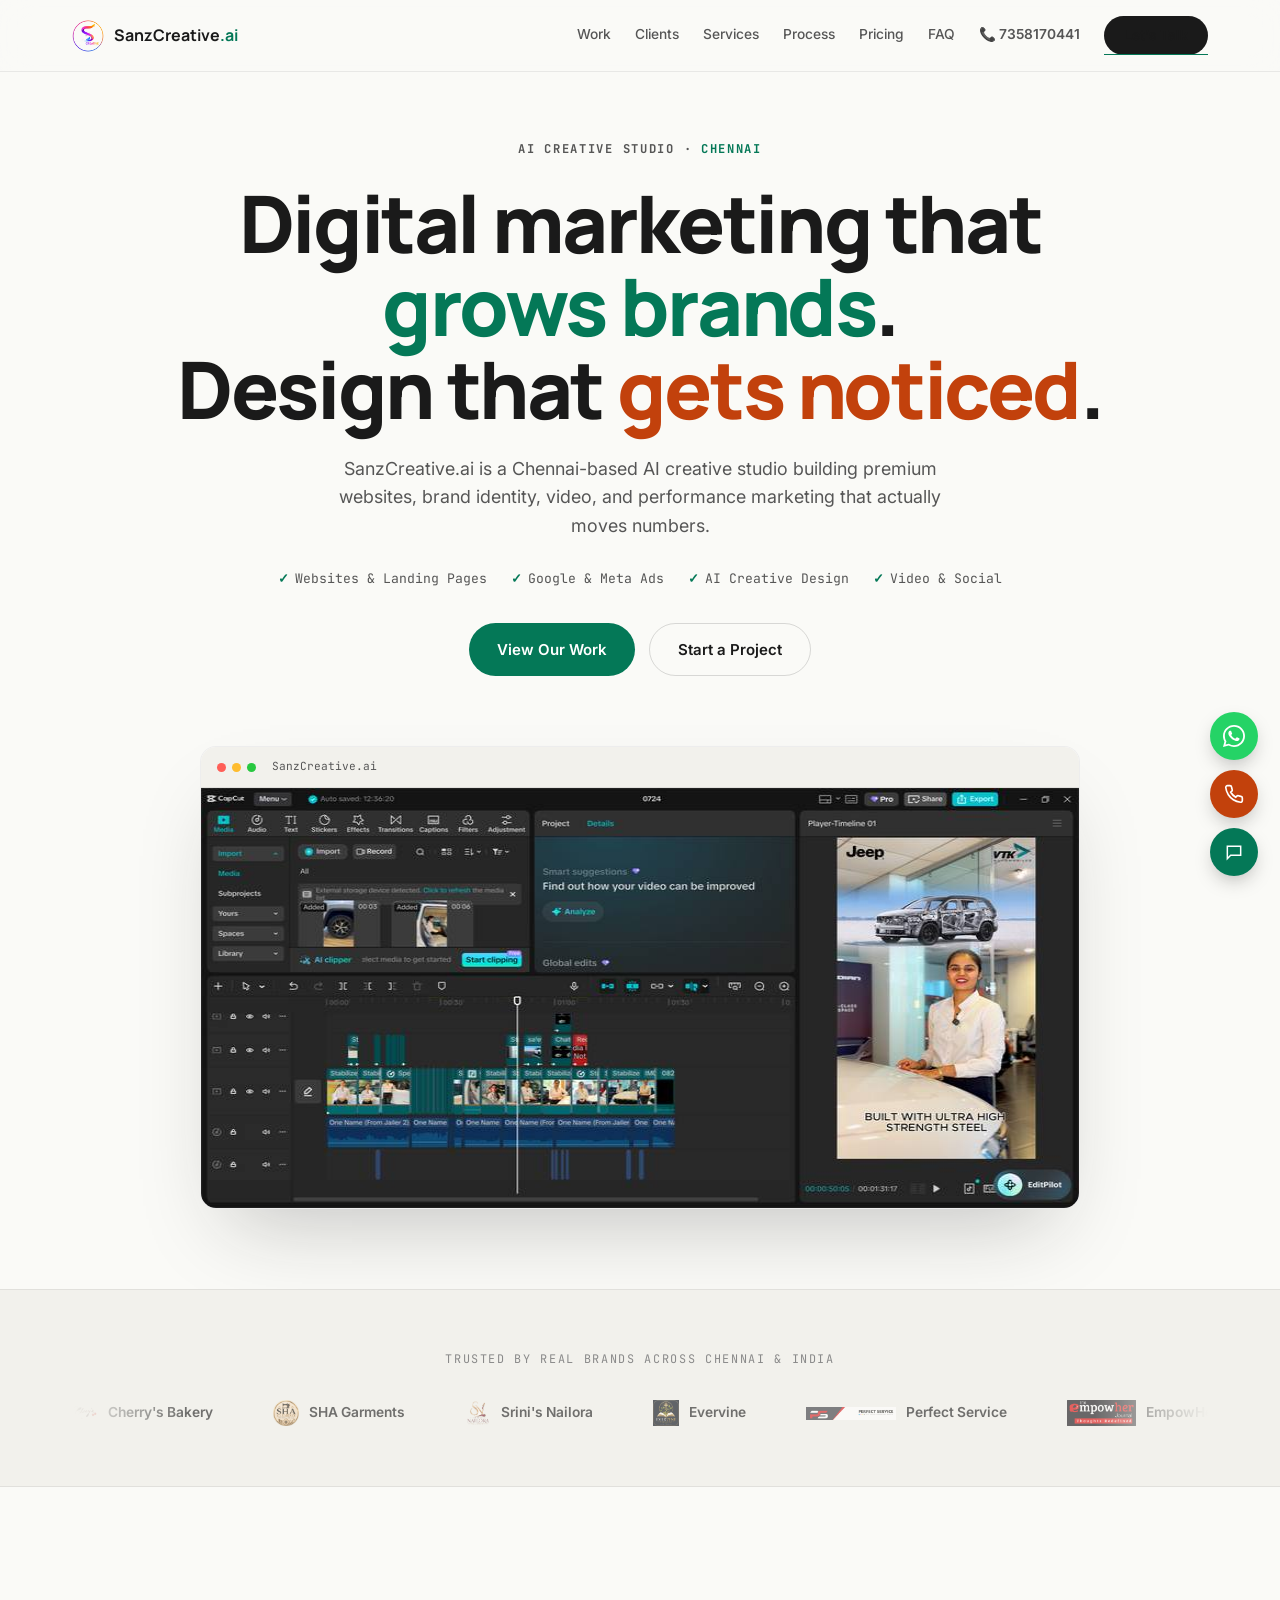
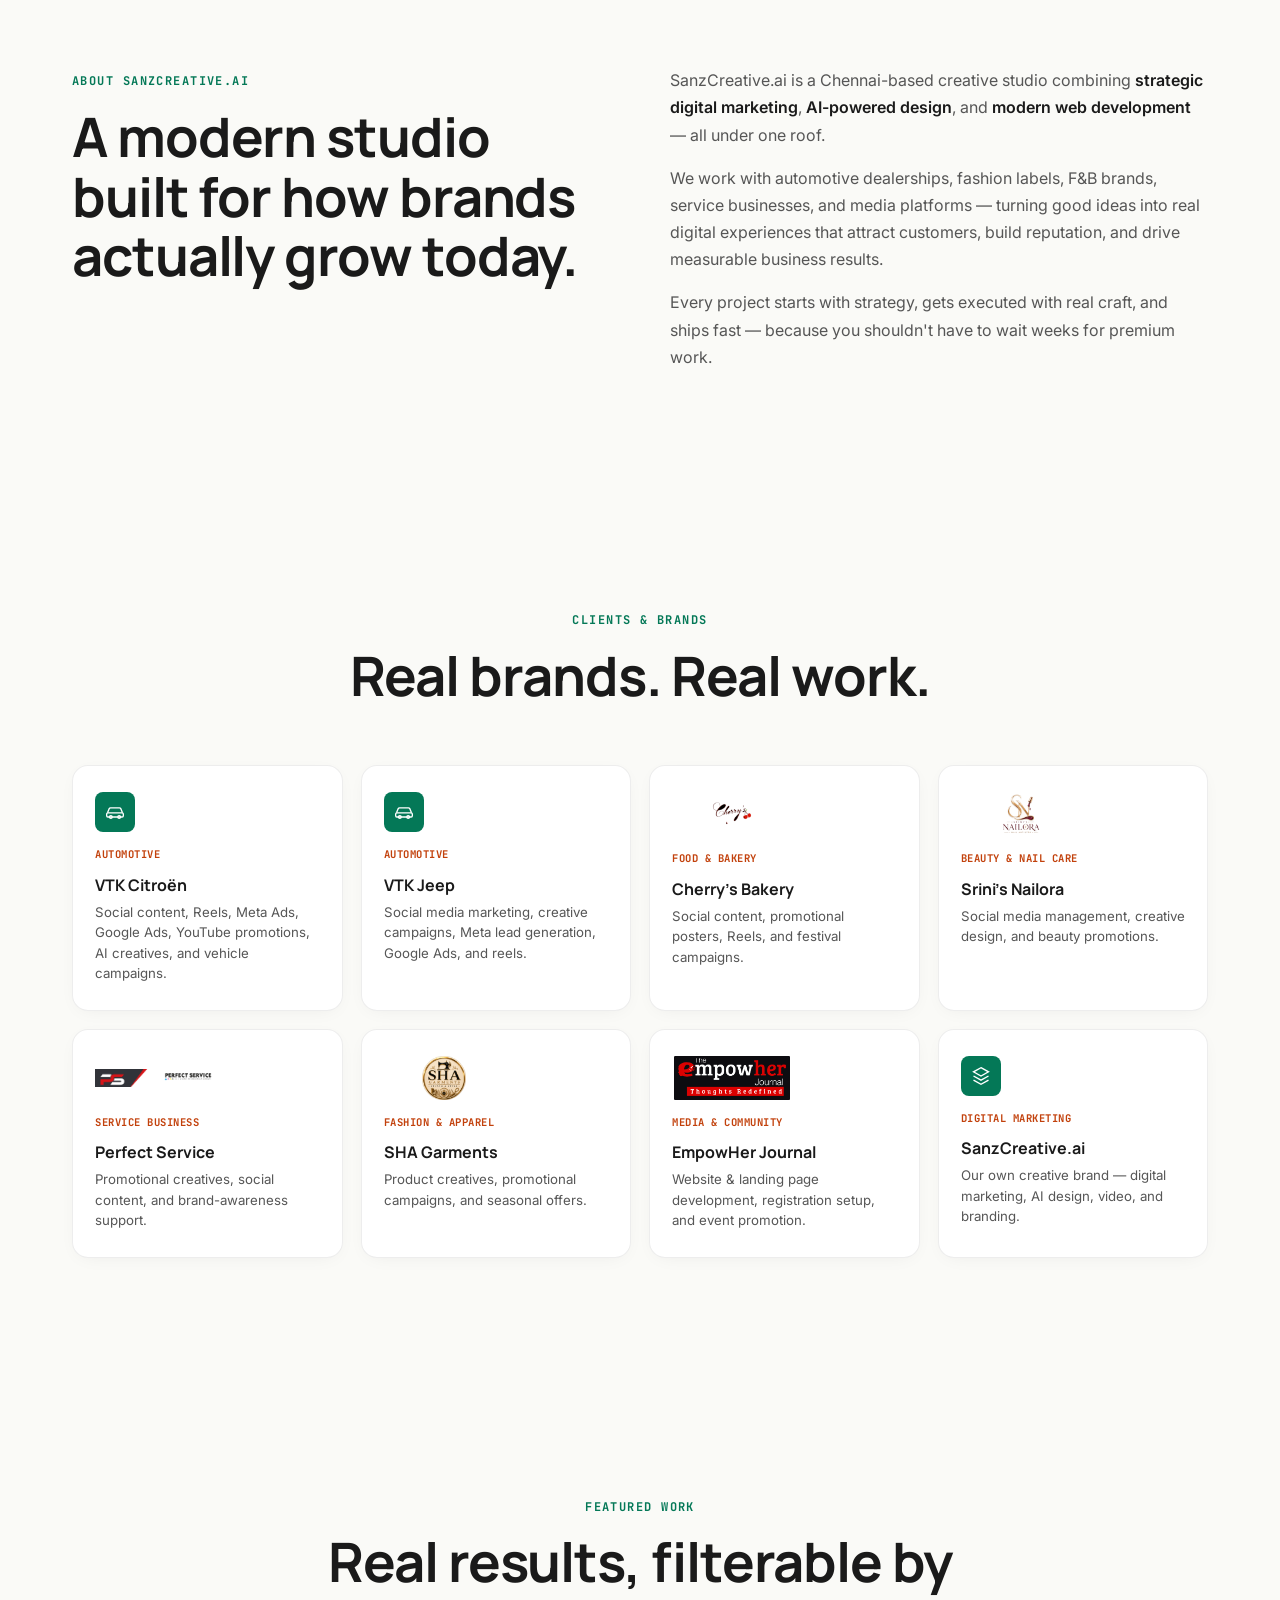
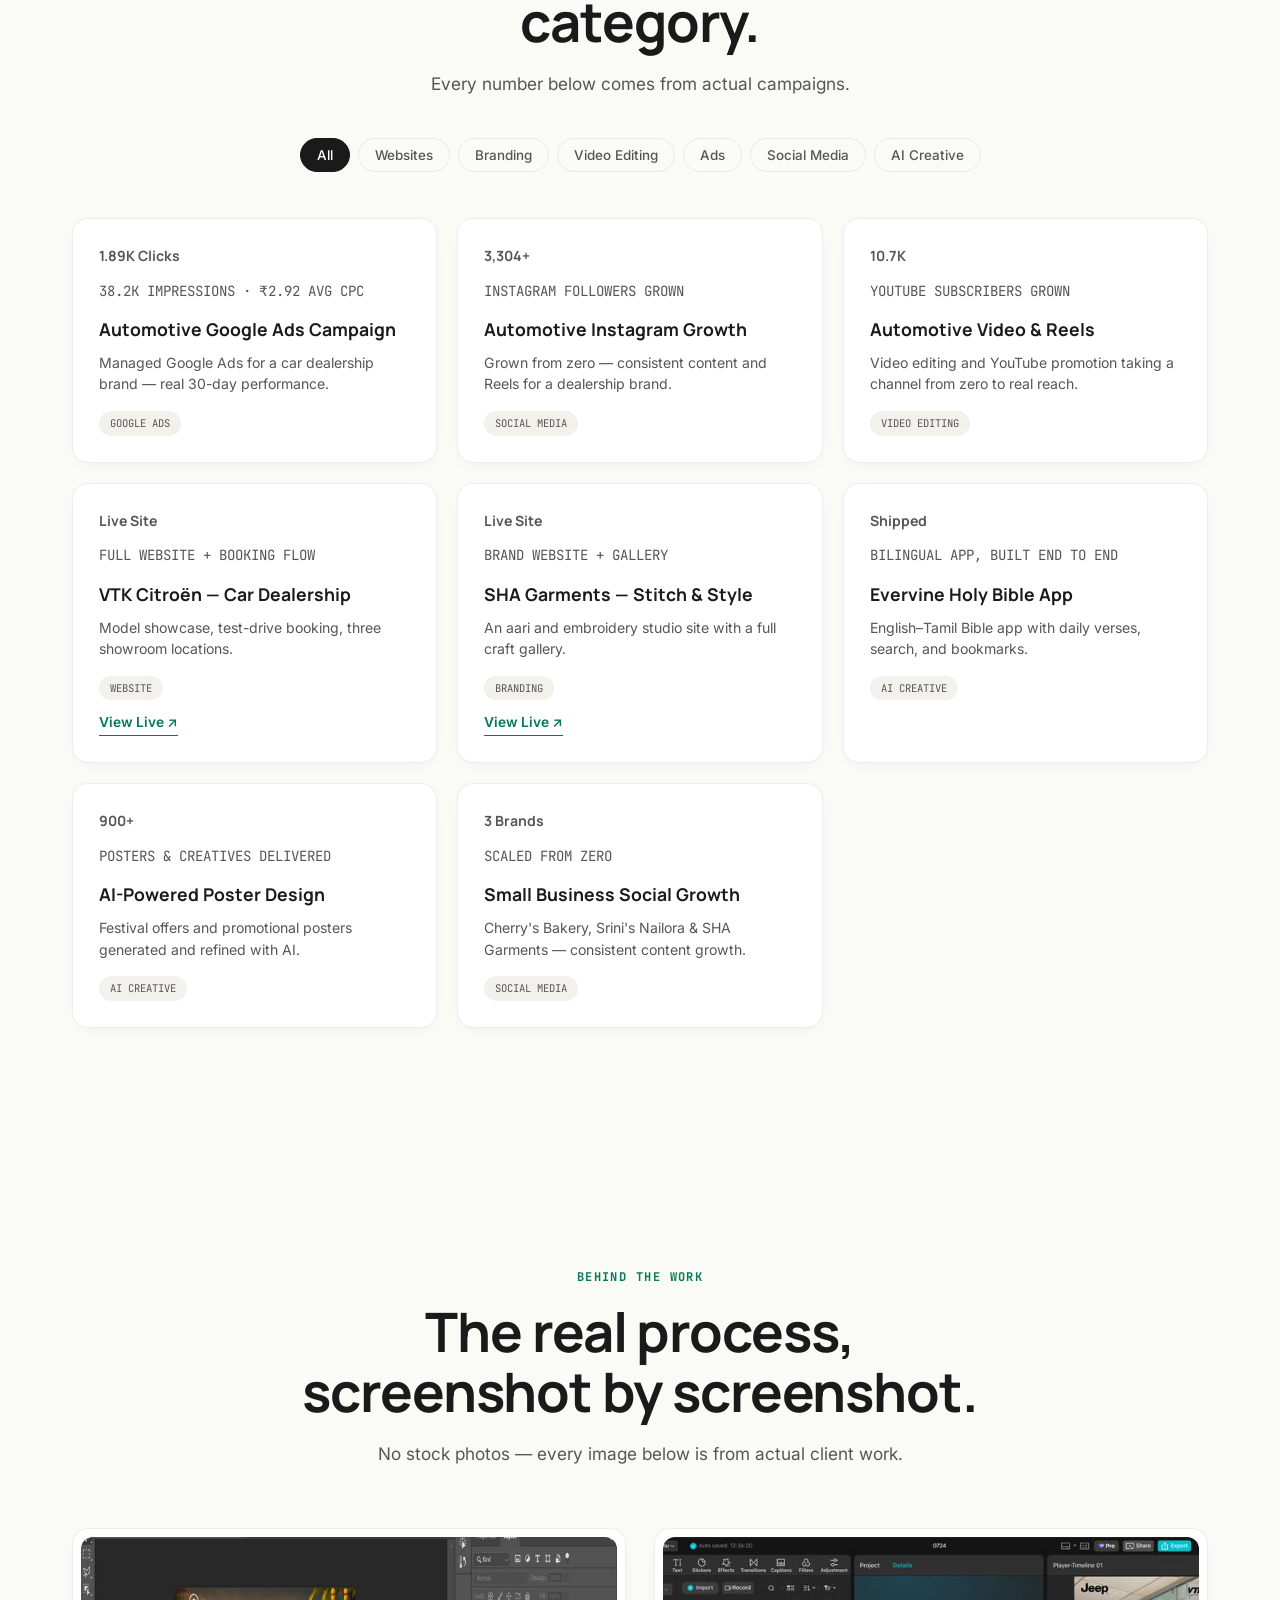
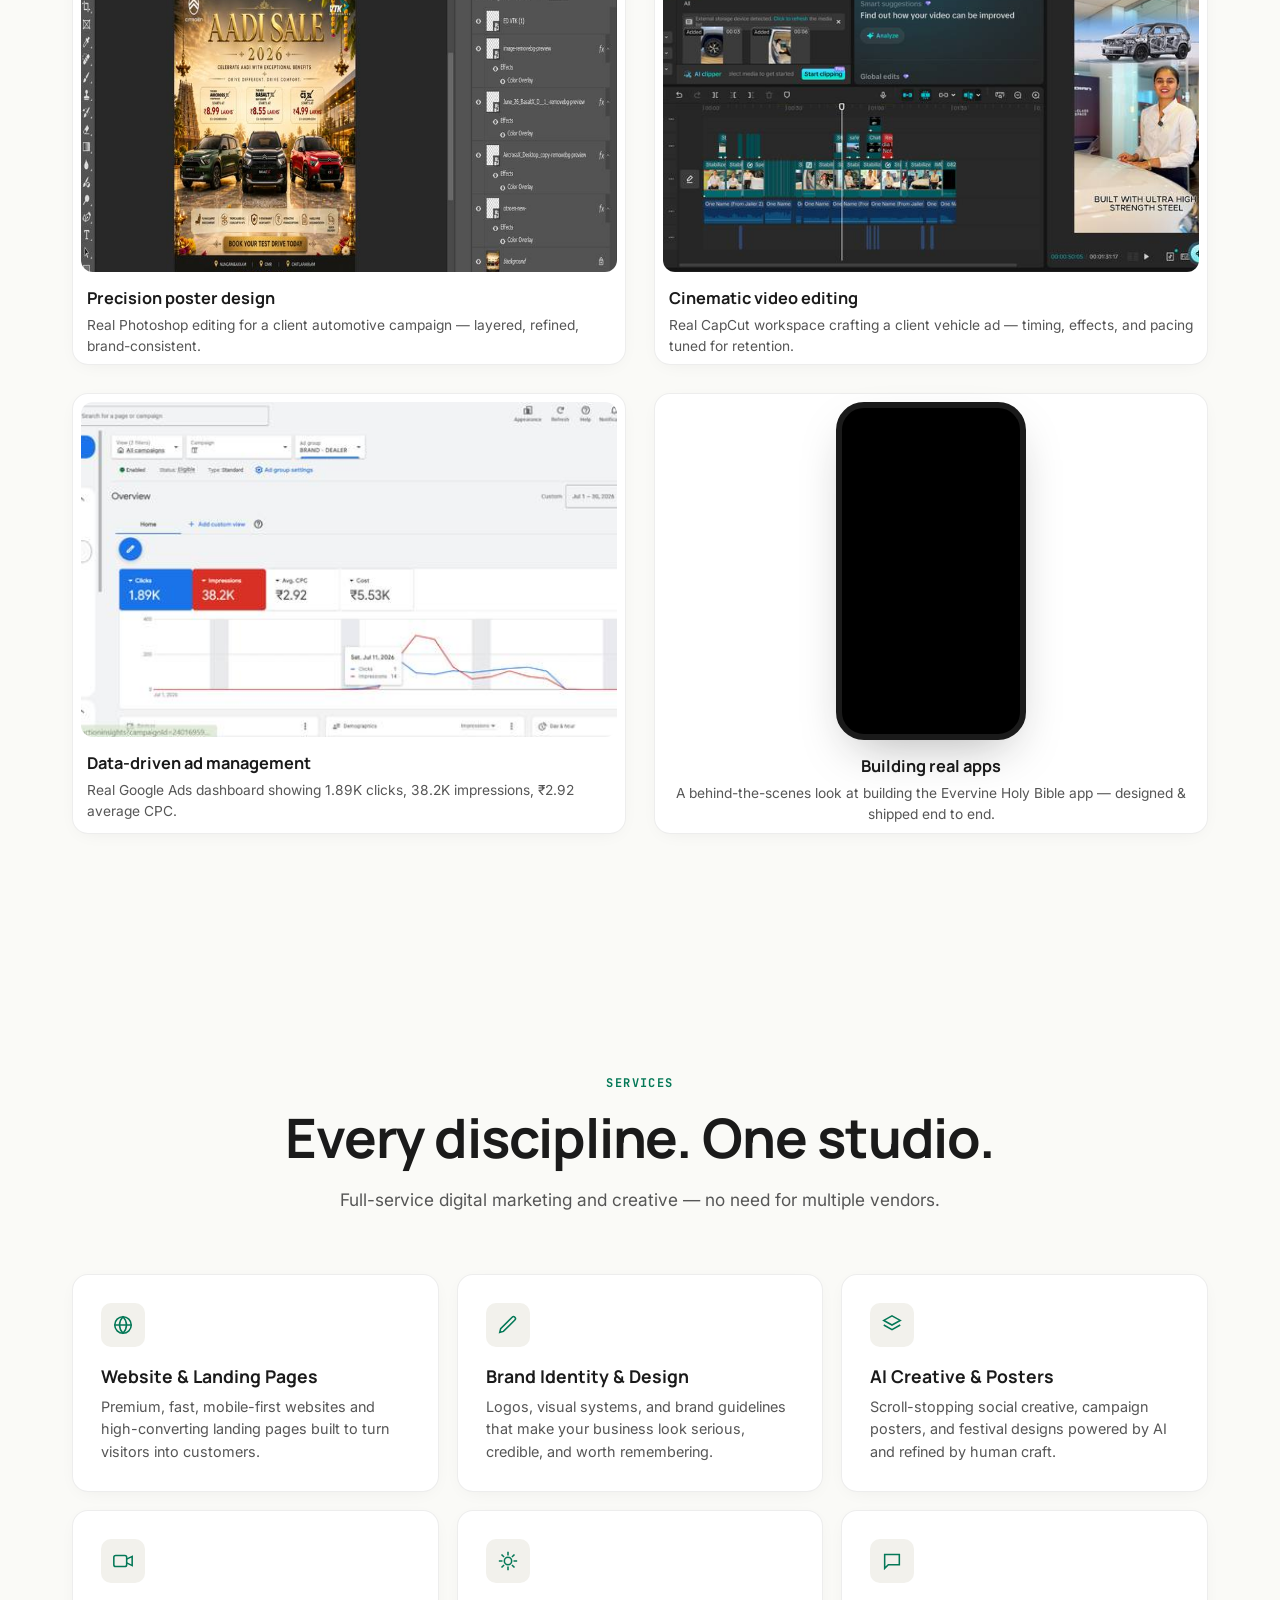
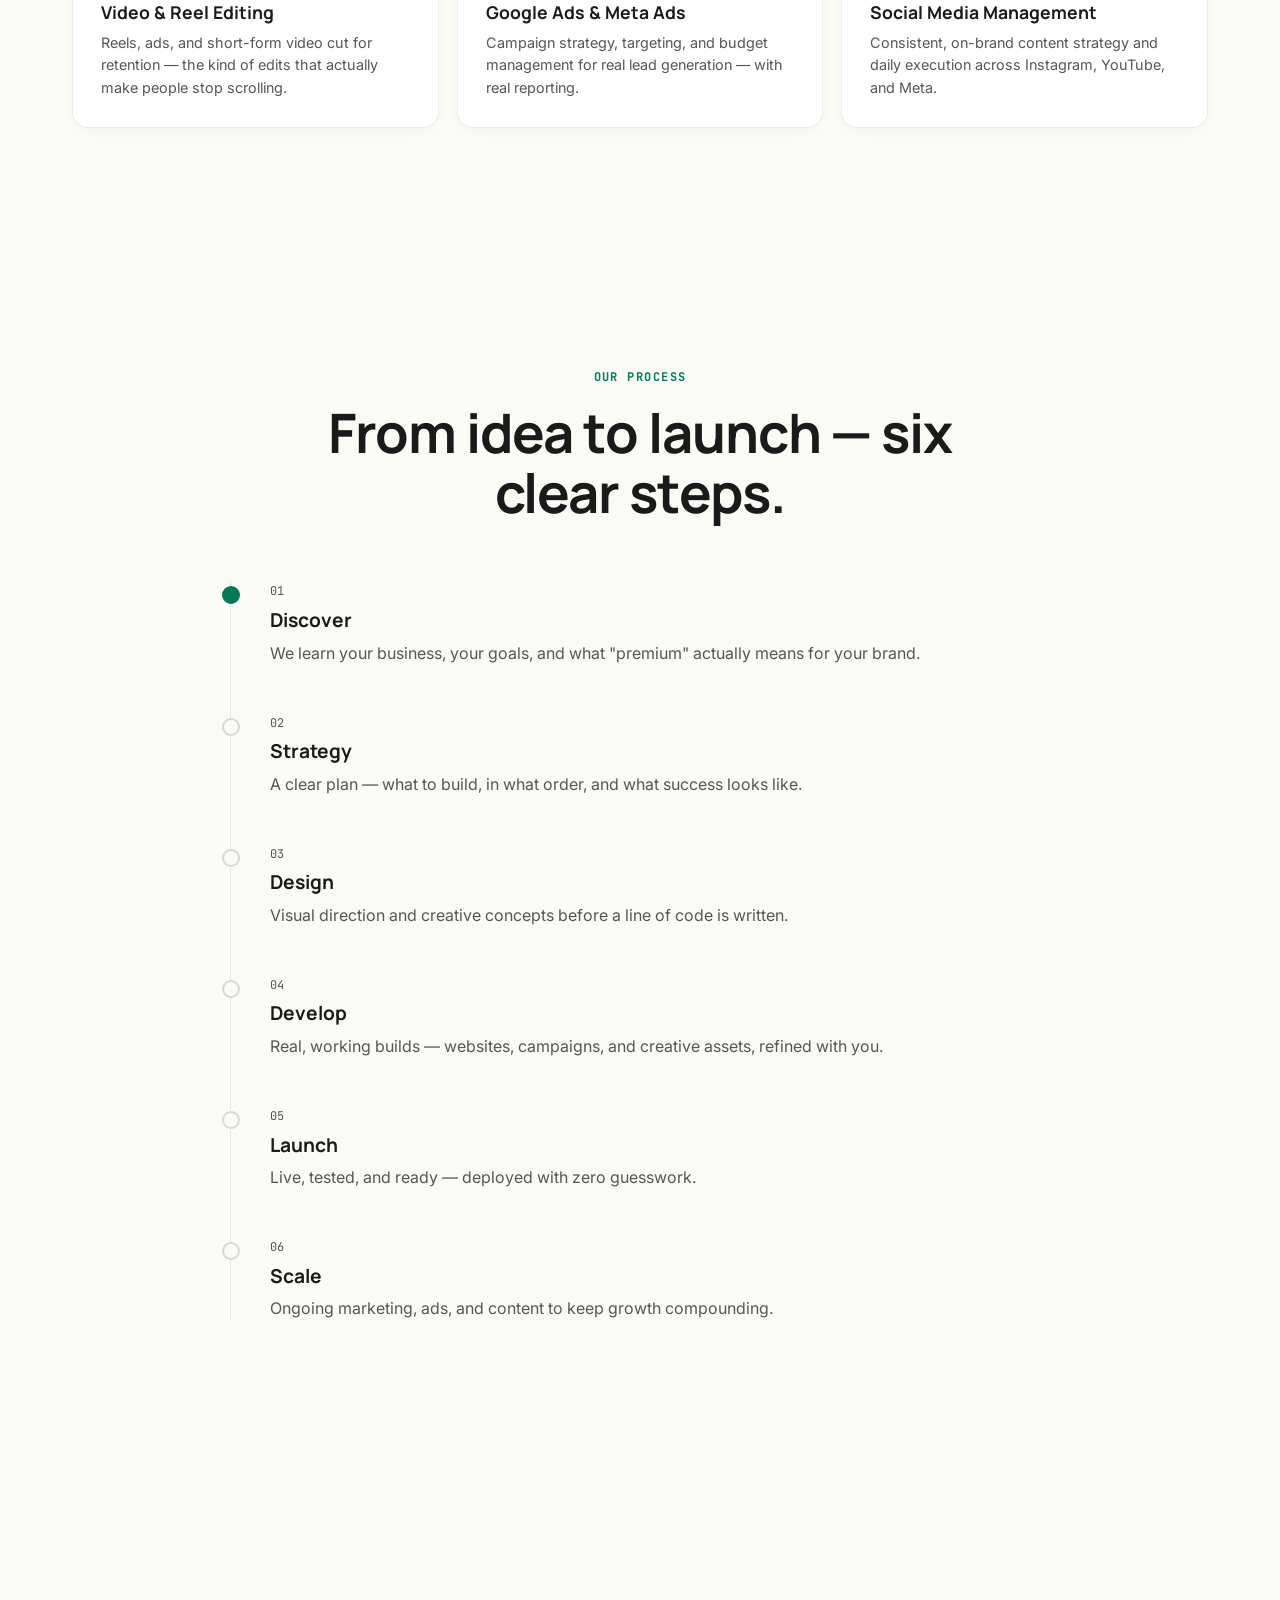
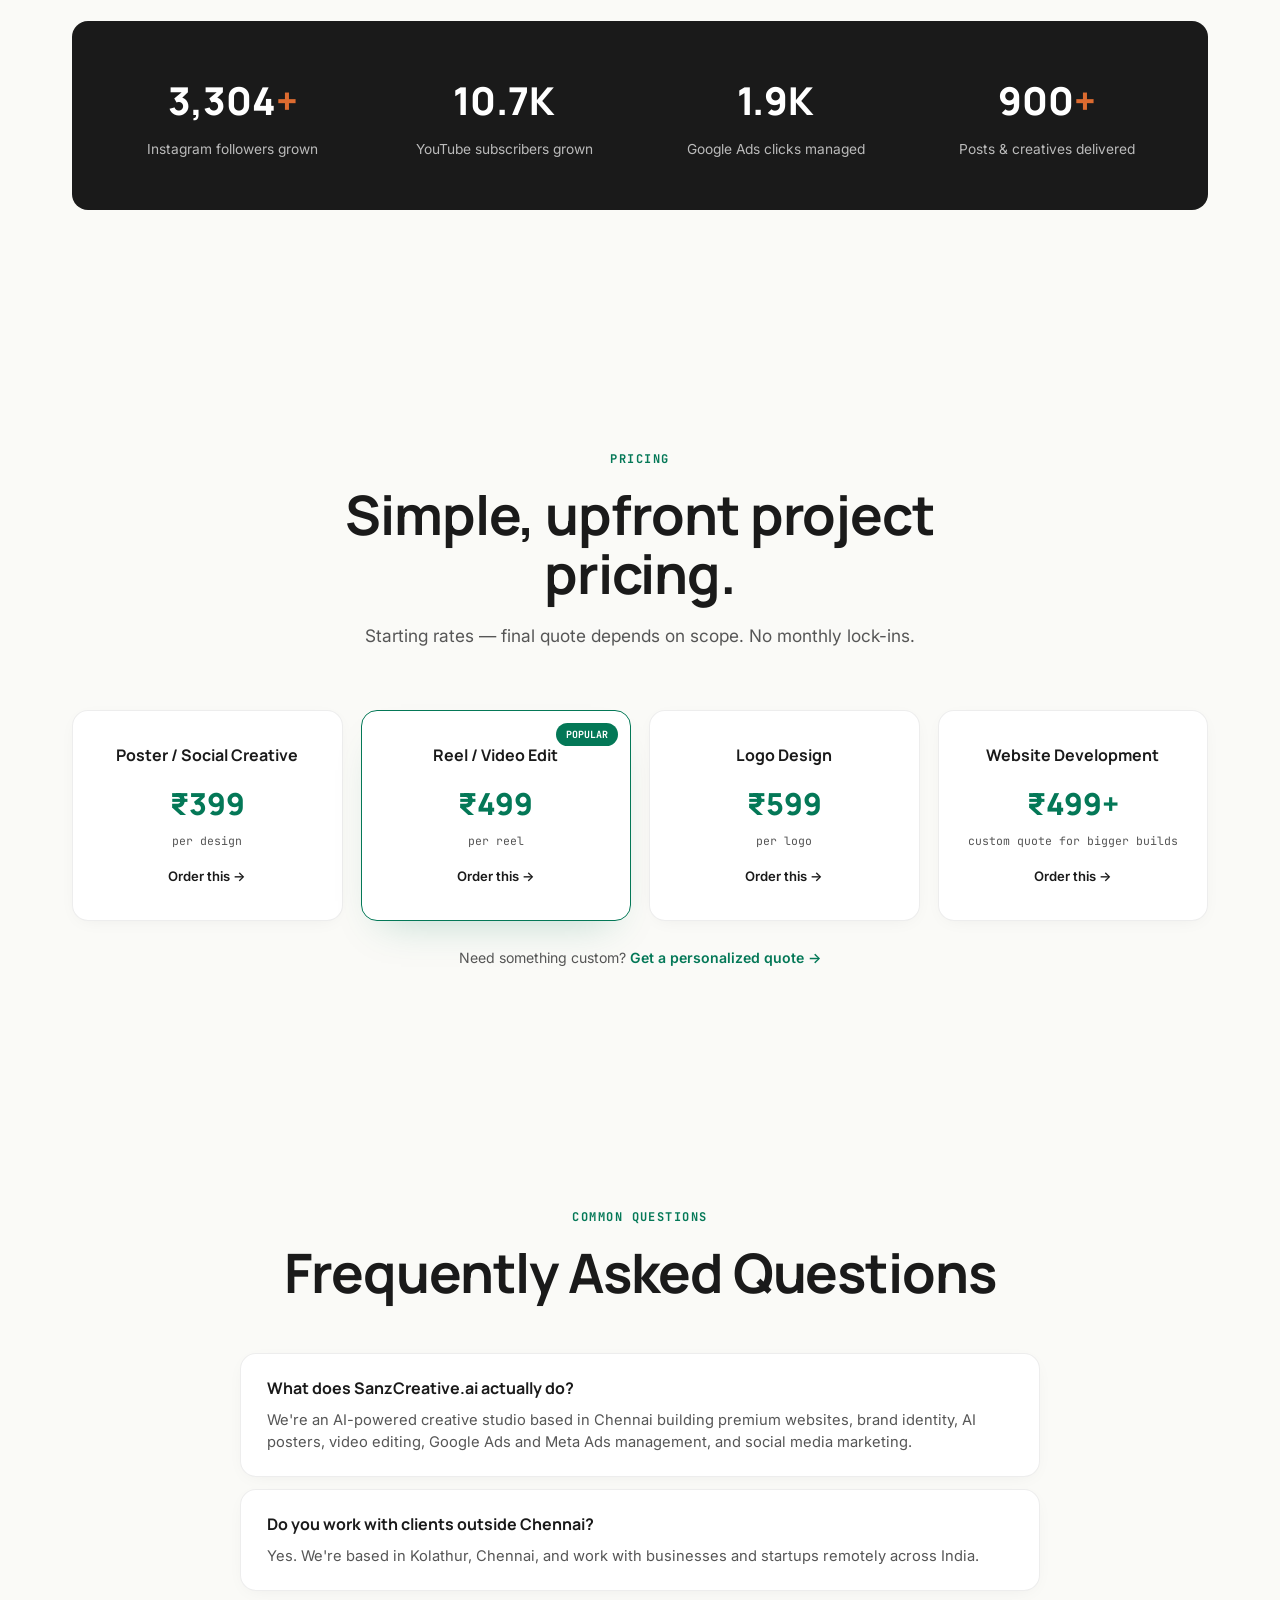
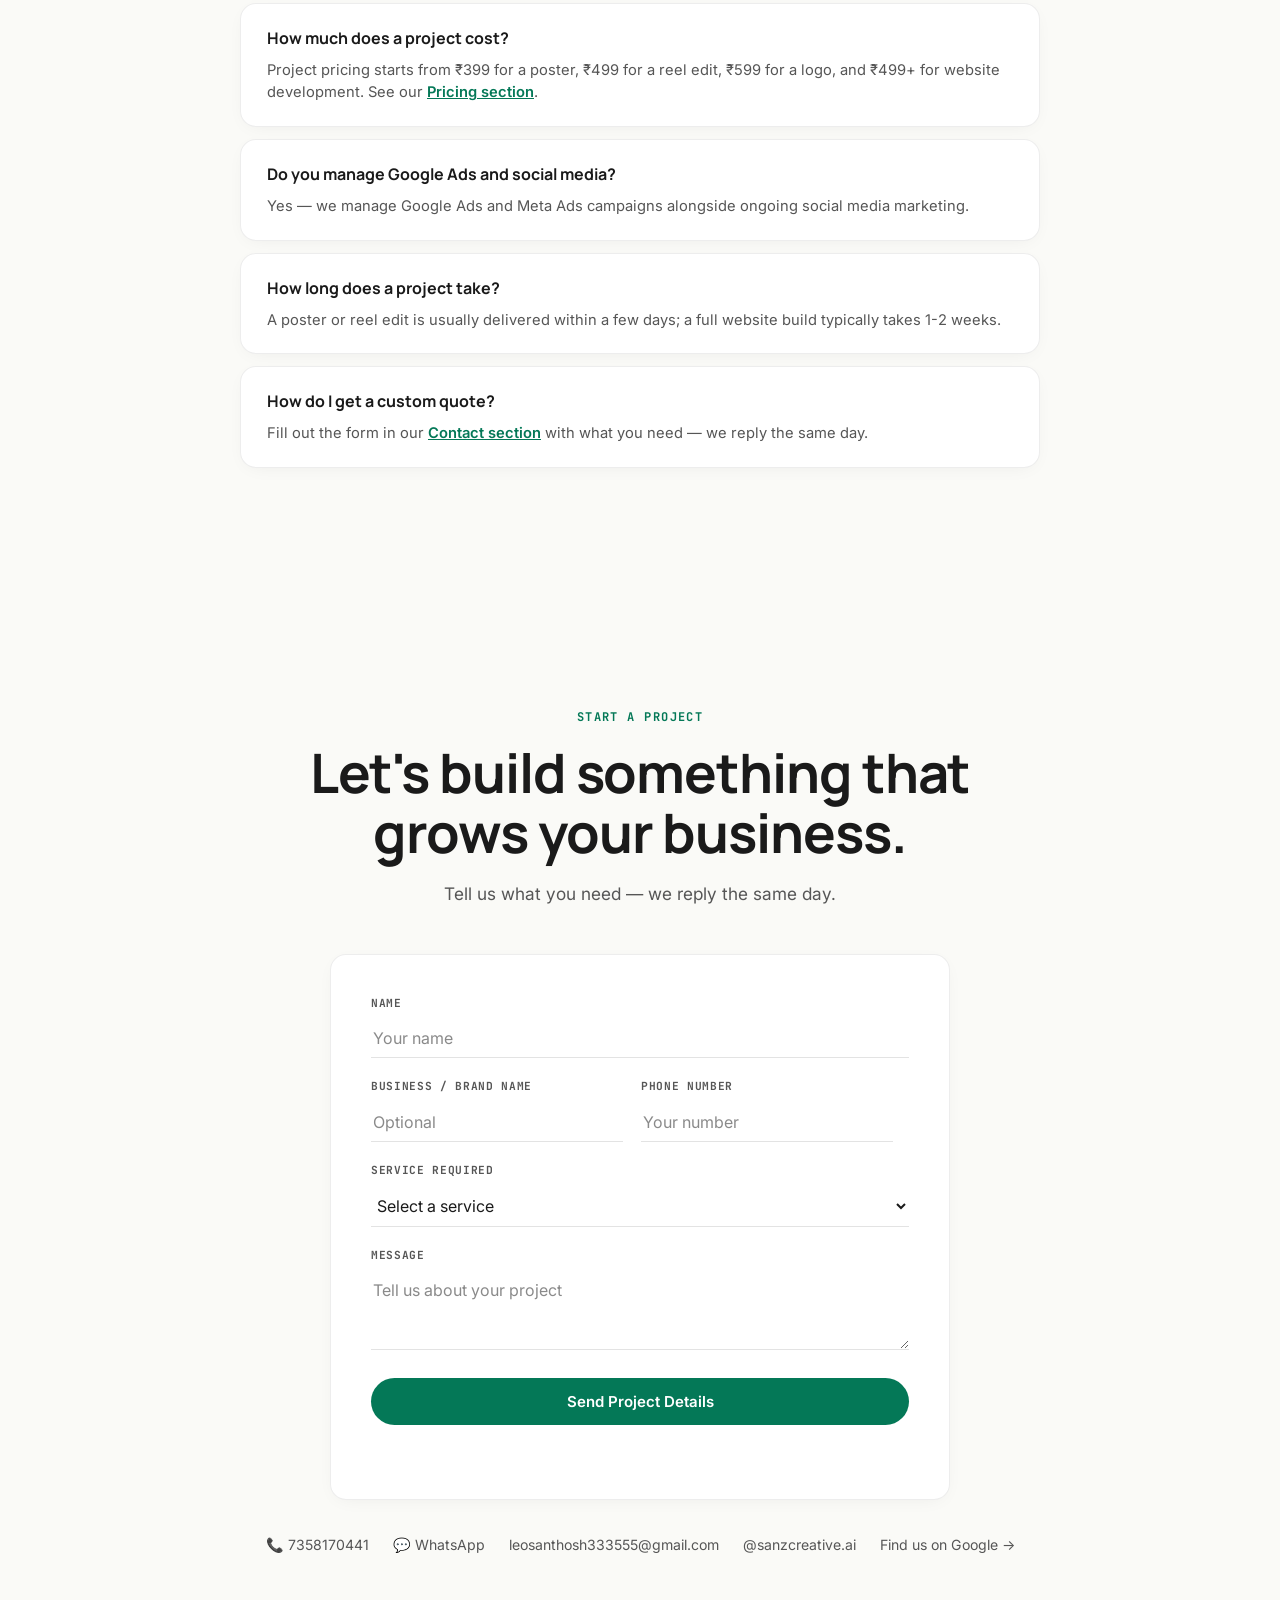
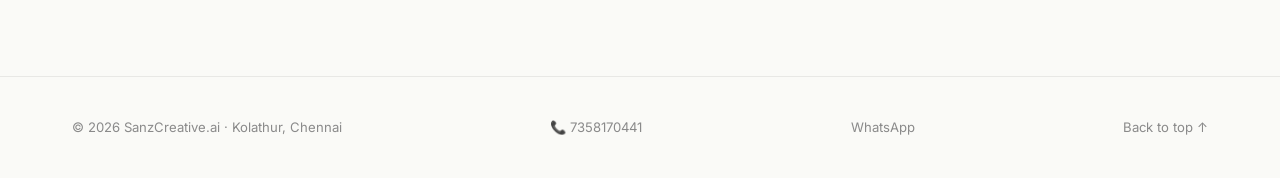
<file: index.html>
<!DOCTYPE html>
<html lang="en">
<head>
<meta charset="UTF-8">
<meta name="viewport" content="width=device-width, initial-scale=1.0">

<title>SanzCreative.ai | AI Creative Studio — Chennai</title>
<meta name="description" content="SanzCreative.ai is an AI-powered creative studio in Chennai turning ideas into digital experiences that perform — websites, branding, AI posters, video editing, Google Ads and Meta Ads.">
<meta name="keywords" content="AI creative studio, AI digital marketing agency, website development, web design, SEO services, Google Ads, Meta Ads, social media marketing, branding agency, landing page development, digital marketing agency Chennai, digital marketing near me">
<meta name="author" content="SanzCreative.ai">
<meta name="robots" content="index, follow">
<meta name="theme-color" content="#fafaf7">
<link rel="canonical" href="https://sanzcreativeai.online/">
<link rel="icon" type="image/png" href="sanz.png">

<meta property="og:type" content="website">
<meta property="og:site_name" content="SanzCreative.ai">
<meta property="og:title" content="SanzCreative.ai | AI Creative Studio — Chennai">
<meta property="og:description" content="Turning ideas into digital experiences that perform.">
<meta property="og:image" content="https://sanzcreativeai.online/sanz.png">
<meta property="og:url" content="https://sanzcreativeai.online/">
<meta property="og:locale" content="en_IN">
<meta name="twitter:card" content="summary">
<meta name="twitter:title" content="SanzCreative.ai | AI Creative Studio — Chennai">
<meta name="twitter:description" content="Turning ideas into digital experiences that perform.">
<meta name="twitter:image" content="https://sanzcreativeai.online/sanz.png">

<script type="application/ld+json">
{
  "@context": "https://schema.org",
  "@graph": [
    { "@type": "LocalBusiness", "@id": "https://sanzcreativeai.online/#organization", "name": "SanzCreative.ai", "url": "https://sanzcreativeai.online/", "logo": "https://sanzcreativeai.online/sanz.png", "image": "https://sanzcreativeai.online/sanz.png", "email": "leosanthosh333555@gmail.com", "address": { "@type": "PostalAddress", "addressLocality": "Kolathur, Chennai", "addressRegion": "Tamil Nadu", "addressCountry": "IN" }, "sameAs": ["https://instagram.com/sanzcreative.ai"], "areaServed": "Chennai, Tamil Nadu, India", "priceRange": "₹399+" },
    { "@type": "WebSite", "@id": "https://sanzcreativeai.online/#website", "url": "https://sanzcreativeai.online/", "name": "SanzCreative.ai", "publisher": { "@id": "https://sanzcreativeai.online/#organization" }, "inLanguage": "en-IN" },
    { "@type": "FAQPage", "@id": "https://sanzcreativeai.online/#faq", "mainEntity": [
      { "@type": "Question", "name": "What does SanzCreative.ai actually do?", "acceptedAnswer": { "@type": "Answer", "text": "We're an AI-powered creative studio based in Chennai building premium websites, brand identity, AI posters, video editing, Google Ads and Meta Ads management, and social media marketing." } },
      { "@type": "Question", "name": "Do you work with clients outside Chennai?", "acceptedAnswer": { "@type": "Answer", "text": "Yes. We're based in Kolathur, Chennai, and work with businesses and startups remotely across India." } },
      { "@type": "Question", "name": "How much does a project cost?", "acceptedAnswer": { "@type": "Answer", "text": "Project pricing starts from ₹399 for a poster, ₹499 for a reel edit, ₹599 for a logo, and ₹499+ for website development." } },
      { "@type": "Question", "name": "Do you manage Google Ads and social media?", "acceptedAnswer": { "@type": "Answer", "text": "Yes — we manage Google Ads and Meta Ads campaigns alongside ongoing social media marketing." } },
      { "@type": "Question", "name": "How long does a project take?", "acceptedAnswer": { "@type": "Answer", "text": "A poster or reel edit is usually delivered within a few days; a full website build typically takes 1-2 weeks." } },
      { "@type": "Question", "name": "How do I get a custom quote?", "acceptedAnswer": { "@type": "Answer", "text": "Fill out the form in our contact section with what you need — we reply the same day." } }
    ] }
  ]
}
</script>

<link rel="preconnect" href="https://fonts.googleapis.com">
<link rel="preconnect" href="https://fonts.gstatic.com" crossorigin>
<link rel="preload" as="image" href="images/work/capcut-editing.jpg">
<link href="https://fonts.googleapis.com/css2?family=Manrope:wght@500;700;800&family=Inter:wght@400;500;600;700&family=JetBrains+Mono:wght@400;700&display=swap" rel="stylesheet">
<link rel="stylesheet" href="style.css">

<script async src="https://www.googletagmanager.com/gtag/js?id=G-9ZPRKN1WZC"></script>
<script>
  window.dataLayer = window.dataLayer || [];
  function gtag(){dataLayer.push(arguments);}
  gtag('js', new Date());
  gtag('config', 'G-9ZPRKN1WZC');
</script>
</head>
<body>

<header>
  <div class="logo">
    <img src="sanz.png" alt="SanzCreative.ai logo" class="logo-mark" width="32" height="32">
    <span class="logo-word">SanzCreative<span class="tld">.ai</span></span>
  </div>
  <nav id="navMenu">
    <a href="#work">Work</a>
    <a href="#clients">Clients</a>
    <a href="#services">Services</a>
    <a href="#process">Process</a>
    <a href="#pricing">Pricing</a>
    <a href="#faq">FAQ</a>
    <a href="tel:+917358170441" style="font-size:0.86rem;font-weight:600;color:var(--text-2)">📞 7358170441</a>
    <a href="#contact" class="nav-cta"><span>Let's Talk</span></a>
  </nav>
  <button class="nav-toggle" id="navToggle" aria-label="Toggle menu"><span></span><span></span><span></span></button>
</header>

<main>

<!-- HERO -->
<section class="hero" id="home">
  <p class="hero-eyebrow">AI CREATIVE STUDIO · <strong>CHENNAI</strong></p>
  <h1>Digital marketing that <span class="accent">grows brands</span>.<br>Design that <span class="accent-2">gets noticed</span>.</h1>
  <p class="hero-copy">
    SanzCreative.ai is a Chennai-based AI creative studio building premium
    websites, brand identity, video, and performance marketing that actually
    moves numbers.
  </p>
  <div class="hero-highlights">
    <span>Websites &amp; Landing Pages</span>
    <span>Google &amp; Meta Ads</span>
    <span>AI Creative Design</span>
    <span>Video &amp; Social</span>
  </div>
  <div class="hero-cta">
    <a href="#work" class="btn-primary"><span>View Our Work</span></a>
    <a href="#contact" class="btn-secondary"><span>Start a Project</span></a>
  </div>
  <div class="hero-scene">
    <div class="hero-scene-frame">
      <div class="hero-scene-bar"><span></span><span></span><span></span><em>SanzCreative.ai</em></div>
      <img src="images/work/capcut-editing.jpg" alt="Real editing session — SanzCreative.ai crafting a client video ad" width="800" height="420">
    </div>
  </div>
</section>

<!-- TRUSTED BY -->
<section class="trusted" id="trusted">
  <p class="trusted-label">Trusted by real brands across Chennai &amp; India</p>
  <div class="marquee-wrap">
    <div class="marquee-track">
      <div class="marquee-logo"><img src="images/clients/cherrys-bakery.png" alt="Cherry's Bakery" width="300" height="300"><span>Cherry's Bakery</span></div>
      <div class="marquee-logo"><img src="images/clients/sha-garments.png" alt="SHA Garments" width="300" height="300"><span>SHA Garments</span></div>
      <div class="marquee-logo"><img src="images/clients/srinis-nailora.png" alt="Srini's Nailora" width="300" height="300"><span>Srini's Nailora</span></div>
      <div class="marquee-logo"><img src="images/clients/evervine.png" alt="Evervine" width="300" height="300"><span>Evervine</span></div>
      <div class="marquee-logo"><img src="images/clients/perfect-service.png" alt="Perfect Service" width="300" height="255"><span>Perfect Service</span></div>
      <div class="marquee-logo"><img src="images/clients/empowher.png" alt="EmpowHer Journal" width="300" height="113"><span>EmpowHer Journal</span></div>
      <div class="marquee-logo"><span>VTK Citroën</span></div>
      <div class="marquee-logo"><span>VTK Jeep</span></div>
      <div class="marquee-logo"><img src="images/clients/cherrys-bakery.png" alt="" width="300" height="300"><span>Cherry's Bakery</span></div>
      <div class="marquee-logo"><img src="images/clients/sha-garments.png" alt="" width="300" height="300"><span>SHA Garments</span></div>
      <div class="marquee-logo"><img src="images/clients/srinis-nailora.png" alt="" width="300" height="300"><span>Srini's Nailora</span></div>
      <div class="marquee-logo"><img src="images/clients/evervine.png" alt="" width="300" height="300"><span>Evervine</span></div>
      <div class="marquee-logo"><img src="images/clients/perfect-service.png" alt="" width="300" height="255"><span>Perfect Service</span></div>
      <div class="marquee-logo"><img src="images/clients/empowher.png" alt="" width="300" height="113"><span>EmpowHer Journal</span></div>
      <div class="marquee-logo"><span>VTK Citroën</span></div>
      <div class="marquee-logo"><span>VTK Jeep</span></div>
    </div>
  </div>
</section>

<!-- ABOUT -->
<section id="about">
  <div class="container">
    <div class="info-cols">
      <div>
        <p class="eyebrow" data-in>About SanzCreative.ai</p>
        <h2 data-in>A modern studio built for how brands actually grow today.</h2>
      </div>
      <div class="info-body" data-in>
        <p>SanzCreative.ai is a Chennai-based creative studio combining <strong>strategic digital marketing</strong>, <strong>AI-powered design</strong>, and <strong>modern web development</strong> — all under one roof.</p>
        <p>We work with automotive dealerships, fashion labels, F&amp;B brands, service businesses, and media platforms — turning good ideas into real digital experiences that attract customers, build reputation, and drive measurable business results.</p>
        <p>Every project starts with strategy, gets executed with real craft, and ships fast — because you shouldn't have to wait weeks for premium work.</p>
      </div>
    </div>
  </div>
</section>

<!-- CLIENTS -->
<section id="clients">
  <div class="section-intro center">
    <p class="eyebrow center" data-in>Clients &amp; Brands</p>
    <h2 class="center" data-in>Real brands. Real work.</h2>
  </div>
  <div class="clients-grid">
    <div class="client-card card" data-in>
      <div class="client-icon"><svg width="20" height="20" viewBox="0 0 24 24" fill="none" stroke="currentColor" stroke-width="1.6"><path d="M3 13l2-5a2 2 0 012-1h10a2 2 0 012 1l2 5"/><rect x="2" y="13" width="20" height="5" rx="1.5"/><circle cx="7" cy="18" r="1.6"/><circle cx="17" cy="18" r="1.6"/></svg></div>
      <span class="client-industry">Automotive</span><h4>VTK Citroën</h4>
      <p>Social content, Reels, Meta Ads, Google Ads, YouTube promotions, AI creatives, and vehicle campaigns.</p>
    </div>
    <div class="client-card card" data-in>
      <div class="client-icon"><svg width="20" height="20" viewBox="0 0 24 24" fill="none" stroke="currentColor" stroke-width="1.6"><path d="M3 13l2-5a2 2 0 012-1h10a2 2 0 012 1l2 5"/><rect x="2" y="13" width="20" height="5" rx="1.5"/><circle cx="7" cy="18" r="1.6"/><circle cx="17" cy="18" r="1.6"/></svg></div>
      <span class="client-industry">Automotive</span><h4>VTK Jeep</h4>
      <p>Social media marketing, creative campaigns, Meta lead generation, Google Ads, and reels.</p>
    </div>
    <div class="client-card card" data-in>
      <div class="client-logo-wrap"><img src="images/clients/cherrys-bakery.png" alt="Cherry's Bakery" width="300" height="300"></div>
      <span class="client-industry">Food &amp; Bakery</span><h4>Cherry's Bakery</h4>
      <p>Social content, promotional posters, Reels, and festival campaigns.</p>
    </div>
    <div class="client-card card" data-in>
      <div class="client-logo-wrap"><img src="images/clients/srinis-nailora.png" alt="Srini's Nailora" width="300" height="300"></div>
      <span class="client-industry">Beauty &amp; Nail Care</span><h4>Srini's Nailora</h4>
      <p>Social media management, creative design, and beauty promotions.</p>
    </div>
    <div class="client-card card" data-in>
      <div class="client-logo-wrap"><img src="images/clients/perfect-service.png" alt="Perfect Service" width="300" height="255"></div>
      <span class="client-industry">Service Business</span><h4>Perfect Service</h4>
      <p>Promotional creatives, social content, and brand-awareness support.</p>
    </div>
    <div class="client-card card" data-in>
      <div class="client-logo-wrap"><img src="images/clients/sha-garments.png" alt="SHA Garments" width="300" height="300"></div>
      <span class="client-industry">Fashion &amp; Apparel</span><h4>SHA Garments</h4>
      <p>Product creatives, promotional campaigns, and seasonal offers.</p>
    </div>
    <div class="client-card card" data-in>
      <div class="client-logo-wrap"><img src="images/clients/empowher.png" alt="EmpowHer Journal" width="300" height="113"></div>
      <span class="client-industry">Media &amp; Community</span><h4>EmpowHer Journal</h4>
      <p>Website &amp; landing page development, registration setup, and event promotion.</p>
    </div>
    <div class="client-card card" data-in>
      <div class="client-icon"><svg width="20" height="20" viewBox="0 0 24 24" fill="none" stroke="currentColor" stroke-width="1.6"><path d="M12 2l9 5-9 5-9-5 9-5z"/><path d="M3 12l9 5 9-5"/><path d="M3 17l9 5 9-5"/></svg></div>
      <span class="client-industry">Digital Marketing</span><h4>SanzCreative.ai</h4>
      <p>Our own creative brand — digital marketing, AI design, video, and branding.</p>
    </div>
  </div>
</section>

<!-- WORK / PORTFOLIO -->
<section id="work">
  <div class="section-intro center">
    <p class="eyebrow center" data-in>Featured Work</p>
    <h2 class="center" data-in>Real results, filterable by category.</h2>
    <p class="section-lead center" data-in>Every number below comes from actual campaigns.</p>
  </div>
  <div class="filter-tabs" id="filterTabs">
    <button class="filter-tab active" data-filter="all">All</button>
    <button class="filter-tab" data-filter="website">Websites</button>
    <button class="filter-tab" data-filter="branding">Branding</button>
    <button class="filter-tab" data-filter="video">Video Editing</button>
    <button class="filter-tab" data-filter="ads">Ads</button>
    <button class="filter-tab" data-filter="social">Social Media</button>
    <button class="filter-tab" data-filter="ai">AI Creative</button>
  </div>
  <div class="portfolio-grid" id="portfolioGrid">
    <div class="portfolio-card card" data-category="ads" data-in>
      <p class="portfolio-result">1.89K Clicks</p><p class="portfolio-result-label">38.2K Impressions · ₹2.92 Avg CPC</p>
      <h3>Automotive Google Ads Campaign</h3><p>Managed Google Ads for a car dealership brand — real 30-day performance.</p>
      <span class="portfolio-tag">Google Ads</span>
    </div>
    <div class="portfolio-card card" data-category="social" data-in>
      <p class="portfolio-result">3,304+</p><p class="portfolio-result-label">Instagram followers grown</p>
      <h3>Automotive Instagram Growth</h3><p>Grown from zero — consistent content and Reels for a dealership brand.</p>
      <span class="portfolio-tag">Social Media</span>
    </div>
    <div class="portfolio-card card" data-category="video" data-in>
      <p class="portfolio-result">10.7K</p><p class="portfolio-result-label">YouTube subscribers grown</p>
      <h3>Automotive Video &amp; Reels</h3><p>Video editing and YouTube promotion taking a channel from zero to real reach.</p>
      <span class="portfolio-tag">Video Editing</span>
    </div>
    <div class="portfolio-card card" data-category="website" data-in>
      <p class="portfolio-result">Live Site</p><p class="portfolio-result-label">Full website + booking flow</p>
      <h3>VTK Citroën — Car Dealership</h3><p>Model showcase, test-drive booking, three showroom locations.</p>
      <span class="portfolio-tag">Website</span><br>
      <a href="https://vtkautomobiles2025-digi.github.io/VTKCITROEN/" target="_blank" rel="noopener" class="portfolio-link">View Live ↗</a>
    </div>
    <div class="portfolio-card card" data-category="website branding" data-in>
      <p class="portfolio-result">Live Site</p><p class="portfolio-result-label">Brand website + gallery</p>
      <h3>SHA Garments — Stitch &amp; Style</h3><p>An aari and embroidery studio site with a full craft gallery.</p>
      <span class="portfolio-tag">Branding</span><br>
      <a href="https://sanzcreativeai.github.io/SHAGARMENTS_STITCHNSTYLE/" target="_blank" rel="noopener" class="portfolio-link">View Live ↗</a>
    </div>
    <div class="portfolio-card card" data-category="ai website" data-in>
      <p class="portfolio-result">Shipped</p><p class="portfolio-result-label">Bilingual app, built end to end</p>
      <h3>Evervine Holy Bible App</h3><p>English–Tamil Bible app with daily verses, search, and bookmarks.</p>
      <span class="portfolio-tag">AI Creative</span>
    </div>
    <div class="portfolio-card card" data-category="ai branding" data-in>
      <p class="portfolio-result">900+</p><p class="portfolio-result-label">Posters &amp; creatives delivered</p>
      <h3>AI-Powered Poster Design</h3><p>Festival offers and promotional posters generated and refined with AI.</p>
      <span class="portfolio-tag">AI Creative</span>
    </div>
    <div class="portfolio-card card" data-category="social branding" data-in>
      <p class="portfolio-result">3 Brands</p><p class="portfolio-result-label">Scaled from zero</p>
      <h3>Small Business Social Growth</h3><p>Cherry's Bakery, Srini's Nailora &amp; SHA Garments — consistent content growth.</p>
      <span class="portfolio-tag">Social Media</span>
    </div>
  </div>
</section>

<!-- BEHIND THE WORK -->
<section id="behind">
  <div class="section-intro center">
    <p class="eyebrow center" data-in>Behind The Work</p>
    <h2 class="center" data-in>The real process, screenshot by screenshot.</h2>
    <p class="section-lead center" data-in>No stock photos — every image below is from actual client work.</p>
  </div>
  <div class="behind-grid">
    <div class="behind-card card" data-in>
      <div class="behind-media"><img src="images/work/photoshop-editing.jpg" alt="Real Photoshop editing session" width="800" height="676"></div>
      <div class="behind-caption"><h4>Precision poster design</h4><p>Real Photoshop editing for a client automotive campaign — layered, refined, brand-consistent.</p></div>
    </div>
    <div class="behind-card card" data-in>
      <div class="behind-media"><img src="images/work/capcut-editing.jpg" alt="Real CapCut video editing" width="800" height="420"></div>
      <div class="behind-caption"><h4>Cinematic video editing</h4><p>Real CapCut workspace crafting a client vehicle ad — timing, effects, and pacing tuned for retention.</p></div>
    </div>
    <div class="behind-card card" data-in>
      <div class="behind-media"><img src="images/work/google-ads-results.jpg" alt="Google Ads dashboard" width="750" height="320"></div>
      <div class="behind-caption"><h4>Data-driven ad management</h4><p>Real Google Ads dashboard showing 1.89K clicks, 38.2K impressions, ₹2.92 average CPC.</p></div>
    </div>
    <div class="behind-card card" data-in>
      <div class="iphone-frame"><div class="iphone-notch"></div><video autoplay muted loop playsinline width="480" height="854"><source src="images/video/building-evervine.mp4" type="video/mp4"></video></div>
      <div class="behind-caption" style="text-align:center"><h4>Building real apps</h4><p>A behind-the-scenes look at building the Evervine Holy Bible app — designed &amp; shipped end to end.</p></div>
    </div>
  </div>
</section>

<!-- SERVICES -->
<section id="services">
  <div class="section-intro center">
    <p class="eyebrow center" data-in>Services</p>
    <h2 class="center" data-in>Every discipline. One studio.</h2>
    <p class="section-lead center" data-in>Full-service digital marketing and creative — no need for multiple vendors.</p>
  </div>
  <div class="services-grid">
    <div class="service-card card" data-in>
      <div class="service-icon-wrap"><svg width="22" height="22" viewBox="0 0 24 24" fill="none" stroke="currentColor" stroke-width="1.7"><circle cx="12" cy="12" r="9"/><path d="M3 12h18M12 3c2.5 2.6 3.8 5.7 3.8 9s-1.3 6.4-3.8 9c-2.5-2.6-3.8-5.7-3.8-9s1.3-6.4 3.8-9z"/></svg></div>
      <h3>Website &amp; Landing Pages</h3><p>Premium, fast, mobile-first websites and high-converting landing pages built to turn visitors into customers.</p>
    </div>
    <div class="service-card card" data-in>
      <div class="service-icon-wrap"><svg width="22" height="22" viewBox="0 0 24 24" fill="none" stroke="currentColor" stroke-width="1.7"><path d="M16.5 3.5a2.1 2.1 0 013 3L7 19l-4 1 1-4L16.5 3.5z"/></svg></div>
      <h3>Brand Identity &amp; Design</h3><p>Logos, visual systems, and brand guidelines that make your business look serious, credible, and worth remembering.</p>
    </div>
    <div class="service-card card" data-in>
      <div class="service-icon-wrap"><svg width="22" height="22" viewBox="0 0 24 24" fill="none" stroke="currentColor" stroke-width="1.7"><path d="M12 2l9 5-9 5-9-5 9-5z"/><path d="M3 12l9 5 9-5"/></svg></div>
      <h3>AI Creative &amp; Posters</h3><p>Scroll-stopping social creative, campaign posters, and festival designs powered by AI and refined by human craft.</p>
    </div>
    <div class="service-card card" data-in>
      <div class="service-icon-wrap"><svg width="22" height="22" viewBox="0 0 24 24" fill="none" stroke="currentColor" stroke-width="1.7"><rect x="2" y="6" width="14" height="12" rx="2"/><path d="M16 10l6-3v10l-6-3"/></svg></div>
      <h3>Video &amp; Reel Editing</h3><p>Reels, ads, and short-form video cut for retention — the kind of edits that actually make people stop scrolling.</p>
    </div>
    <div class="service-card card" data-in>
      <div class="service-icon-wrap"><svg width="22" height="22" viewBox="0 0 24 24" fill="none" stroke="currentColor" stroke-width="1.7"><circle cx="12" cy="12" r="4"/><path d="M12 2v4M12 18v4M4.9 4.9l2.8 2.8M16.3 16.3l2.8 2.8M2 12h4M18 12h4M4.9 19.1l2.8-2.8M16.3 7.7l2.8-2.8"/></svg></div>
      <h3>Google Ads &amp; Meta Ads</h3><p>Campaign strategy, targeting, and budget management for real lead generation — with real reporting.</p>
    </div>
    <div class="service-card card" data-in>
      <div class="service-icon-wrap"><svg width="22" height="22" viewBox="0 0 24 24" fill="none" stroke="currentColor" stroke-width="1.7"><path d="M4 5h16v11H8l-4 4V5z"/></svg></div>
      <h3>Social Media Management</h3><p>Consistent, on-brand content strategy and daily execution across Instagram, YouTube, and Meta.</p>
    </div>
  </div>
</section>

<!-- PROCESS -->
<section id="process">
  <div class="section-intro center">
    <p class="eyebrow center" data-in>Our Process</p>
    <h2 class="center" data-in>From idea to launch — six clear steps.</h2>
  </div>
  <div class="process-timeline" id="processTimeline">
    <div class="process-line"><div class="process-line-fill" id="processFill"></div></div>
    <div class="process-step" data-step><div class="process-dot"></div><p class="process-num">01</p><h3>Discover</h3><p>We learn your business, your goals, and what "premium" actually means for your brand.</p></div>
    <div class="process-step" data-step><div class="process-dot"></div><p class="process-num">02</p><h3>Strategy</h3><p>A clear plan — what to build, in what order, and what success looks like.</p></div>
    <div class="process-step" data-step><div class="process-dot"></div><p class="process-num">03</p><h3>Design</h3><p>Visual direction and creative concepts before a line of code is written.</p></div>
    <div class="process-step" data-step><div class="process-dot"></div><p class="process-num">04</p><h3>Develop</h3><p>Real, working builds — websites, campaigns, and creative assets, refined with you.</p></div>
    <div class="process-step" data-step><div class="process-dot"></div><p class="process-num">05</p><h3>Launch</h3><p>Live, tested, and ready — deployed with zero guesswork.</p></div>
    <div class="process-step" data-step><div class="process-dot"></div><p class="process-num">06</p><h3>Scale</h3><p>Ongoing marketing, ads, and content to keep growth compounding.</p></div>
  </div>
</section>

<!-- STATS BAND -->
<section id="stats">
  <div class="container">
    <div class="stats-band">
      <div class="stats-band-inner">
        <div><p class="stat-num"><span class="counter" data-target="3304">3,304</span><span class="plus">+</span></p><p class="stat-label">Instagram followers grown</p></div>
        <div><p class="stat-num"><span class="counter" data-target="10700" data-suffix="K" data-divide="1000">10.7K</span></p><p class="stat-label">YouTube subscribers grown</p></div>
        <div><p class="stat-num"><span class="counter" data-target="1890" data-suffix="K" data-divide="1000">1.89K</span></p><p class="stat-label">Google Ads clicks managed</p></div>
        <div><p class="stat-num"><span class="counter" data-target="900">900</span><span class="plus">+</span></p><p class="stat-label">Posts &amp; creatives delivered</p></div>
      </div>
    </div>
  </div>
</section>

<!-- PRICING -->
<section id="pricing">
  <div class="section-intro center">
    <p class="eyebrow center" data-in>Pricing</p>
    <h2 class="center" data-in>Simple, upfront project pricing.</h2>
    <p class="section-lead center" data-in>Starting rates — final quote depends on scope. No monthly lock-ins.</p>
  </div>
  <div class="pricing-grid">
    <div class="price-card card" data-in><h3>Poster / Social Creative</h3><p class="price-amount">₹399</p><p class="price-note">per design</p><a href="#contact" class="price-cta">Order this →</a></div>
    <div class="price-card card featured" data-in><span class="price-tag">Popular</span><h3>Reel / Video Edit</h3><p class="price-amount">₹499</p><p class="price-note">per reel</p><a href="#contact" class="price-cta">Order this →</a></div>
    <div class="price-card card" data-in><h3>Logo Design</h3><p class="price-amount">₹599</p><p class="price-note">per logo</p><a href="#contact" class="price-cta">Order this →</a></div>
    <div class="price-card card" data-in><h3>Website Development</h3><p class="price-amount">₹499+</p><p class="price-note">custom quote for bigger builds</p><a href="#contact" class="price-cta">Order this →</a></div>
  </div>
  <p class="price-footnote" data-in>Need something custom? <a href="#contact">Get a personalized quote →</a></p>
</section>

<!-- FAQ -->
<section id="faq">
  <div class="section-intro center">
    <p class="eyebrow center" data-in>Common Questions</p>
    <h2 class="center" data-in>Frequently Asked Questions</h2>
  </div>
  <div class="faq-list">
    <div class="faq-item card" data-in><h3>What does SanzCreative.ai actually do?</h3><p>We're an AI-powered creative studio based in Chennai building premium websites, brand identity, AI posters, video editing, Google Ads and Meta Ads management, and social media marketing.</p></div>
    <div class="faq-item card" data-in><h3>Do you work with clients outside Chennai?</h3><p>Yes. We're based in Kolathur, Chennai, and work with businesses and startups remotely across India.</p></div>
    <div class="faq-item card" data-in><h3>How much does a project cost?</h3><p>Project pricing starts from ₹399 for a poster, ₹499 for a reel edit, ₹599 for a logo, and ₹499+ for website development. See our <a href="#pricing">Pricing section</a>.</p></div>
    <div class="faq-item card" data-in><h3>Do you manage Google Ads and social media?</h3><p>Yes — we manage Google Ads and Meta Ads campaigns alongside ongoing social media marketing.</p></div>
    <div class="faq-item card" data-in><h3>How long does a project take?</h3><p>A poster or reel edit is usually delivered within a few days; a full website build typically takes 1-2 weeks.</p></div>
    <div class="faq-item card" data-in><h3>How do I get a custom quote?</h3><p>Fill out the form in our <a href="#contact">Contact section</a> with what you need — we reply the same day.</p></div>
  </div>
</section>

<!-- CONTACT -->
<section id="contact">
  <div class="contact-intro">
    <p class="eyebrow center" data-in>Start a Project</p>
    <h2 class="center" data-in>Let's build something that grows your business.</h2>
    <p class="section-lead center" data-in>Tell us what you need — we reply the same day.</p>
  </div>
  <form class="contact-form-wrap card" id="leadForm" action="https://formspree.io/f/xdarrlwy" method="POST" data-in>
    <input type="checkbox" name="_gotcha" class="botcheck" tabindex="-1" autocomplete="off">
    <input type="hidden" name="_subject" value="New project enquiry — SanzCreative.ai">
    <div class="field"><label for="lf-name">Name</label><input type="text" id="lf-name" name="name" placeholder="Your name" required></div>
    <div class="field-row">
      <div class="field"><label for="lf-brand">Business / Brand Name</label><input type="text" id="lf-brand" name="brand" placeholder="Optional"></div>
      <div class="field"><label for="lf-phone">Phone Number</label><input type="tel" id="lf-phone" name="phone" placeholder="Your number" required></div>
    </div>
    <div class="field"><label for="lf-service">Service Required</label>
      <select id="lf-service" name="service" required>
        <option value="" disabled selected>Select a service</option>
        <option>Website Development</option><option>Brand Identity</option><option>AI Poster / Social Creative</option>
        <option>Video / Reel Editing</option><option>Google Ads / Meta Ads</option><option>Social Media Management</option>
        <option>Not sure yet</option>
      </select>
    </div>
    <div class="field"><label for="lf-message">Message</label><textarea id="lf-message" name="message" rows="3" placeholder="Tell us about your project"></textarea></div>
    <button type="submit" class="btn-primary form-submit"><span>Send Project Details</span></button>
    <p class="form-status" id="formStatus" role="status" aria-live="polite"></p>
  </form>
  <div class="contact-links">
    <a href="tel:+917358170441">📞 7358170441</a>
    <a href="https://wa.me/917358170441" target="_blank" rel="noopener">💬 WhatsApp</a>
    <a href="mailto:leosanthosh333555@gmail.com">leosanthosh333555@gmail.com</a>
    <a href="https://instagram.com/sanzcreative.ai" target="_blank" rel="noopener">@sanzcreative.ai</a>
    <a href="https://www.google.com/maps/search/?api=1&query=SanzCreative.ai+Kolathur+Chennai" target="_blank" rel="noopener">Find us on Google →</a>
  </div>
</section>

</main>

<footer>
  <span>© 2026 SanzCreative.ai · Kolathur, Chennai</span>
  <a href="tel:+917358170441">📞 7358170441</a>
  <a href="https://wa.me/917358170441" target="_blank" rel="noopener">WhatsApp</a>
  <a href="#home">Back to top ↑</a>
</footer>

<div class="fab-stack">
  <a href="https://wa.me/917358170441" target="_blank" rel="noopener" class="fab fab-whatsapp" aria-label="Chat on WhatsApp"><span class="fab-label">WhatsApp</span><svg width="22" height="22" viewBox="0 0 24 24" fill="currentColor" aria-hidden="true"><path d="M17.47 14.38c-.3-.15-1.77-.87-2.04-.97-.28-.1-.48-.15-.68.15s-.78.97-.96 1.17c-.18.2-.35.22-.65.07-.3-.14-1.27-.47-2.42-1.49-.9-.8-1.5-1.78-1.67-2.08-.18-.3-.02-.46.13-.61.13-.13.3-.35.44-.52.15-.18.2-.3.3-.5.1-.2.05-.38-.02-.52-.08-.15-.68-1.64-.93-2.25-.25-.6-.5-.52-.68-.53h-.58c-.2 0-.52.07-.8.38-.27.3-1.04 1.02-1.04 2.48s1.07 2.87 1.22 3.07c.14.2 2.1 3.2 5.08 4.49.71.31 1.27.49 1.7.63.71.23 1.36.2 1.87.12.57-.08 1.77-.72 2.02-1.42.25-.7.25-1.3.18-1.42-.08-.13-.28-.2-.58-.35z"/><path d="M20.52 3.48A11.93 11.93 0 0012 0C5.37 0 0 5.37 0 12c0 2.12.55 4.18 1.6 6L0 24l6.18-1.62A11.94 11.94 0 0012 24c6.63 0 12-5.37 12-12 0-3.2-1.25-6.2-3.48-8.52zM12 22c-1.8 0-3.56-.48-5.1-1.4l-.36-.22-3.77.99 1-3.67-.24-.38A9.94 9.94 0 012 12C2 6.48 6.48 2 12 2s10 4.48 10 10-4.48 10-10 10z"/></svg></a>
  <a href="tel:+917358170441" class="fab fab-phone" aria-label="Call us"><span class="fab-label">Call</span><svg width="20" height="20" viewBox="0 0 24 24" fill="none" stroke="currentColor" stroke-width="2" aria-hidden="true"><path d="M22 16.92v3a2 2 0 01-2.18 2 19.79 19.79 0 01-8.63-3.07 19.5 19.5 0 01-6-6 19.79 19.79 0 01-3.07-8.67A2 2 0 014.11 2h3a2 2 0 012 1.72c.12.96.36 1.9.7 2.81a2 2 0 01-.45 2.11L8.09 9.91a16 16 0 006 6l1.27-1.27a2 2 0 012.11-.45c.91.34 1.85.58 2.81.7A2 2 0 0122 16.92z"/></svg></a>
  <a href="#contact" class="fab fab-contact" aria-label="Contact us"><span class="fab-label">Contact</span><svg width="20" height="20" viewBox="0 0 24 24" fill="none" stroke="currentColor" stroke-width="1.8" aria-hidden="true"><path d="M4 5h16v11H8l-4 4V5z"/></svg></a>
</div>

<script defer src="script.js"></script>
</body>
</html>
</file>
<file: style.css>
/* ================================================================
   SANZCREATIVE.AI — Professional, warm, informative
   Emerald + terracotta on warm off-white
   Minimal motion (no cursor tricks, no lag-inducing effects)
   ================================================================ */

:root {
  --bg: #fafaf7;
  --bg-soft: #f2f1ec;
  --ink: #1a1a1a;
  --text-2: #565656;
  --text-3: #8a8a8a;

  --emerald: #047857;
  --emerald-deep: #035c44;
  --terracotta: #c2410c;
  --terracotta-soft: #dc6b30;

  --card: #ffffff;
  --card-border: rgba(26,26,26,0.08);
  --card-shadow: 0 4px 20px -8px rgba(26,26,26,0.08);
  --card-shadow-hover: 0 20px 40px -20px rgba(26,26,26,0.15);

  --font-display: 'Manrope', -apple-system, sans-serif;
  --font-body: 'Inter', -apple-system, sans-serif;
  --font-mono: 'JetBrains Mono', monospace;

  --container: 1200px;
  --edge: clamp(24px, 6vw, 72px);
  --radius: 16px;
  --radius-sm: 10px;
}

* { margin: 0; padding: 0; box-sizing: border-box; }
html { scroll-behavior: smooth; }
@media (prefers-reduced-motion: reduce) {
  html { scroll-behavior: auto; }
  * { animation-duration: 0.01ms !important; transition-duration: 0.01ms !important; }
}

body {
  background: var(--bg);
  color: var(--ink);
  font-family: var(--font-body);
  overflow-x: hidden;
  position: relative;
  line-height: 1.55;
  -webkit-font-smoothing: antialiased;
}

::selection { background: var(--emerald); color: #fff; }
a { color: inherit; text-decoration: none; }
:focus-visible { outline: 2px solid var(--emerald); outline-offset: 3px; }
img, video { max-width: 100%; display: block; }

/* ---------- Section shared ---------- */
section { position: relative; z-index: 2; padding: 120px var(--edge); }
.container { max-width: var(--container); margin: 0 auto; }

.eyebrow {
  font-family: var(--font-mono);
  font-size: 0.75rem;
  text-transform: uppercase;
  letter-spacing: 0.12em;
  color: var(--emerald);
  margin-bottom: 16px;
  display: inline-block;
  font-weight: 700;
}
.eyebrow.center { display: block; text-align: center; }

h2 {
  font-family: var(--font-display);
  font-weight: 700;
  font-size: clamp(2rem, 4.4vw, 3.4rem);
  line-height: 1.1;
  letter-spacing: -0.02em;
  color: var(--ink);
}
h2.center { text-align: center; }

.section-intro { max-width: 720px; }
.section-intro.center { margin: 0 auto; text-align: center; }
.section-lead {
  margin-top: 18px;
  font-size: 1.08rem;
  color: var(--text-2);
  line-height: 1.6;
}

.card {
  background: var(--card);
  border: 1px solid var(--card-border);
  border-radius: var(--radius);
  box-shadow: var(--card-shadow);
  transition: transform 0.25s ease, box-shadow 0.25s ease, border-color 0.25s ease;
}
.card:hover {
  transform: translateY(-3px);
  box-shadow: var(--card-shadow-hover);
  border-color: rgba(4,120,87,0.25);
}

[data-in] {
  opacity: 0;
  transform: translateY(20px);
  transition: opacity 0.6s cubic-bezier(.2,.8,.2,1), transform 0.6s cubic-bezier(.2,.8,.2,1);
}
[data-in].revealed {
  opacity: 1;
  transform: none;
}

/* ---------- Header ---------- */
header {
  position: fixed;
  top: 0; left: 0; right: 0;
  z-index: 100;
  display: flex;
  align-items: center;
  justify-content: space-between;
  padding: 16px var(--edge);
  backdrop-filter: blur(16px);
  -webkit-backdrop-filter: blur(16px);
  background: rgba(250,250,247,0.85);
  border-bottom: 1px solid var(--card-border);
}
.logo { display: flex; align-items: center; gap: 10px; }
.logo-mark { width: 32px; height: 32px; object-fit: contain; border-radius: 50%; transition: transform 0.3s ease; }
.logo:hover .logo-mark { transform: scale(1.06); }
.logo-word { font-family: var(--font-display); font-weight: 700; font-size: 1rem; color: var(--ink); }
.logo-word .tld { color: var(--emerald); }

nav { display: flex; align-items: center; gap: 24px; }
nav a { font-family: var(--font-body); font-size: 0.86rem; font-weight: 500; color: var(--text-2); transition: color 0.2s ease; position: relative; padding-bottom: 3px; }
nav a::after { content: ''; position: absolute; left: 0; bottom: 0; height: 1.5px; width: 0; background: var(--emerald); transition: width 0.25s ease; }
nav a:hover, nav a.nav-active { color: var(--ink); }
nav a:hover::after, nav a.nav-active::after { width: 100%; }

.nav-cta {
  font-family: var(--font-body);
  font-size: 0.86rem;
  font-weight: 600;
  padding: 9px 20px;
  border-radius: 100px;
  background: var(--ink);
  color: #fff;
  transition: background 0.25s ease, transform 0.25s ease;
}
.nav-cta:hover { background: var(--emerald); transform: translateY(-1px); }

.nav-toggle { display: none; flex-direction: column; gap: 5px; background: none; border: none; cursor: pointer; padding: 8px; z-index: 101; }
.nav-toggle span { width: 22px; height: 2px; background: var(--ink); }

/* ---------- Buttons ---------- */
.btn-primary, .btn-secondary {
  display: inline-flex;
  align-items: center;
  gap: 8px;
  padding: 14px 28px;
  border-radius: 100px;
  font-family: var(--font-body);
  font-size: 0.94rem;
  font-weight: 600;
  transition: background 0.25s ease, border-color 0.25s ease, color 0.25s ease, transform 0.15s ease;
}
.btn-primary { background: var(--emerald); color: #fff; }
.btn-primary:hover { background: var(--emerald-deep); transform: translateY(-1px); }
.btn-secondary { border: 1px solid rgba(26,26,26,0.15); color: var(--ink); }
.btn-secondary:hover { border-color: var(--emerald); color: var(--emerald); }

/* ---------- HERO (pure CSS entrance for instant paint) ---------- */
.hero { min-height: 100vh; display: flex; flex-direction: column; align-items: center; justify-content: center; text-align: center; padding: 140px var(--edge) 80px; }

@keyframes fade-up {
  from { opacity: 0; transform: translateY(18px); }
  to { opacity: 1; transform: none; }
}
.hero-eyebrow, .hero h1, .hero-copy, .hero-cta, .hero-highlights, .hero-scene {
  animation: fade-up 0.7s cubic-bezier(.2,.8,.2,1) both;
}
.hero h1 { animation-delay: 0.06s; }
.hero-copy { animation-delay: 0.12s; }
.hero-highlights { animation-delay: 0.18s; }
.hero-cta { animation-delay: 0.24s; }
.hero-scene { animation-delay: 0.32s; }

.hero-eyebrow { font-family: var(--font-mono); font-size: 0.76rem; text-transform: uppercase; letter-spacing: 0.14em; color: var(--text-2); margin-bottom: 22px; font-weight: 700; }
.hero-eyebrow strong { color: var(--emerald); }

.hero h1 {
  font-family: var(--font-display);
  font-weight: 800;
  font-size: clamp(2.4rem, 6.2vw, 5rem);
  line-height: 1.05;
  letter-spacing: -0.03em;
  max-width: 960px;
  color: var(--ink);
}
.hero h1 .accent { color: var(--emerald); }
.hero h1 .accent-2 { color: var(--terracotta); }

.hero-copy { margin-top: 24px; max-width: 620px; font-size: 1.12rem; color: var(--text-2); line-height: 1.6; }

.hero-highlights {
  margin-top: 28px;
  display: flex;
  gap: 24px;
  flex-wrap: wrap;
  justify-content: center;
  font-family: var(--font-mono);
  font-size: 0.82rem;
  color: var(--text-2);
}
.hero-highlights span { display: flex; align-items: center; gap: 6px; }
.hero-highlights span::before { content: '✓'; color: var(--emerald); font-weight: 700; }

.hero-cta { margin-top: 34px; display: flex; gap: 14px; flex-wrap: wrap; justify-content: center; }

.hero-scene { margin-top: 70px; width: min(880px, 92vw); position: relative; }
.hero-scene-frame {
  border-radius: var(--radius);
  overflow: hidden;
  border: 1px solid var(--card-border);
  background: #fff;
  box-shadow: 0 40px 80px -30px rgba(26,26,26,0.25);
}
.hero-scene-bar { display: flex; align-items: center; gap: 6px; padding: 11px 16px; background: var(--bg-soft); border-bottom: 1px solid var(--card-border); }
.hero-scene-bar span { width: 9px; height: 9px; border-radius: 50%; }
.hero-scene-bar span:nth-child(1) { background: #ff5f57; }
.hero-scene-bar span:nth-child(2) { background: #febc2e; }
.hero-scene-bar span:nth-child(3) { background: #28c840; }
.hero-scene-bar em { font-style: normal; font-family: var(--font-mono); font-size: 0.7rem; color: var(--text-2); margin-left: 10px; }
.hero-scene-frame img { width: 100%; display: block; }

/* ---------- Marquee ---------- */
.trusted { padding: 60px var(--edge); border-top: 1px solid var(--card-border); border-bottom: 1px solid var(--card-border); background: var(--bg-soft); }
.trusted-label { text-align: center; font-family: var(--font-mono); font-size: 0.74rem; text-transform: uppercase; letter-spacing: 0.14em; color: var(--text-3); margin-bottom: 32px; }
.marquee-wrap { overflow: hidden; mask-image: linear-gradient(90deg, transparent, black 10%, black 90%, transparent); -webkit-mask-image: linear-gradient(90deg, transparent, black 10%, black 90%, transparent); }
.marquee-track { display: flex; align-items: center; gap: 60px; width: max-content; animation: marquee 40s linear infinite; }
@keyframes marquee { from { transform: translateX(0); } to { transform: translateX(-50%); } }
.marquee-logo { display: flex; align-items: center; gap: 10px; opacity: 0.6; transition: opacity 0.25s ease; }
.marquee-logo:hover { opacity: 1; }
.marquee-logo img { height: 26px; width: auto; max-width: 90px; object-fit: contain; }
.marquee-logo span { font-family: var(--font-body); font-weight: 600; font-size: 0.86rem; color: var(--ink); white-space: nowrap; }

/* ---------- Two-column info section ---------- */
.info-cols {
  margin-top: 60px;
  display: grid;
  grid-template-columns: 1fr 1fr;
  gap: 60px;
  align-items: start;
}
.info-cols h2 { margin-bottom: 0; }
.info-cols .info-body p { margin-bottom: 16px; color: var(--text-2); line-height: 1.7; }
.info-cols .info-body p:last-child { margin-bottom: 0; }
.info-cols .info-body strong { color: var(--ink); font-weight: 600; }
@media (max-width: 900px) { .info-cols { grid-template-columns: 1fr; gap: 30px; } }

/* ---------- Clients grid ---------- */
.clients-grid { margin-top: 60px; display: grid; grid-template-columns: repeat(4, 1fr); gap: 18px; }
.client-card { padding: 26px 22px; }
.client-logo-wrap { height: 44px; display: flex; align-items: center; margin-bottom: 14px; }
.client-logo-wrap img { max-height: 44px; max-width: 120px; object-fit: contain; }
.client-icon { width: 40px; height: 40px; border-radius: 8px; display: flex; align-items: center; justify-content: center; background: var(--emerald); color: #fff; margin-bottom: 14px; overflow: hidden; flex-shrink: 0; }
.client-icon svg { width: 20px; height: 20px; flex-shrink: 0; }
.client-card h4 { font-family: var(--font-display); font-size: 1rem; font-weight: 700; margin-bottom: 4px; }
.client-card .client-industry { font-family: var(--font-mono); font-size: 0.66rem; text-transform: uppercase; letter-spacing: 0.05em; color: var(--terracotta); margin-bottom: 10px; display: block; font-weight: 700; }
.client-card p { color: var(--text-2); font-size: 0.83rem; line-height: 1.55; }
@media (max-width: 900px) { .clients-grid { grid-template-columns: repeat(2, 1fr); } }
@media (max-width: 560px) { .clients-grid { grid-template-columns: 1fr; } }

/* ---------- Portfolio ---------- */
.filter-tabs { display: flex; flex-wrap: wrap; gap: 8px; justify-content: center; margin: 40px auto 0; max-width: 900px; }
.filter-tab { font-family: var(--font-body); font-size: 0.84rem; font-weight: 500; padding: 8px 16px; border-radius: 100px; border: 1px solid var(--card-border); color: var(--text-2); cursor: pointer; background: transparent; transition: all 0.2s ease; }
.filter-tab:hover { border-color: var(--emerald); color: var(--ink); }
.filter-tab.active { background: var(--ink); color: #fff; border-color: var(--ink); }
.portfolio-grid { margin-top: 46px; display: grid; grid-template-columns: repeat(3, 1fr); gap: 20px; }
.portfolio-card { padding: 26px; position: relative; overflow: hidden; }
.portfolio-card.hidden-filter { display: none; }
.portfolio-result { font-family: var(--font-display); font-size: 1.6rem; font-weight: 700; color: var(--terracotta); margin-bottom: 3px; }
.portfolio-result-label { font-family: var(--font-mono); font-size: 0.7rem; color: var(--text-3); text-transform: uppercase; margin-bottom: 16px; }
.portfolio-card h3 { font-family: var(--font-display); font-size: 1.1rem; font-weight: 700; margin-bottom: 8px; }
.portfolio-card p { color: var(--text-2); font-size: 0.88rem; line-height: 1.55; margin-bottom: 14px; }
.portfolio-tag { display: inline-block; font-family: var(--font-mono); font-size: 0.66rem; text-transform: uppercase; padding: 4px 11px; border-radius: 100px; background: var(--bg-soft); color: var(--text-2); }
.portfolio-link { display: inline-block; margin-top: 12px; font-family: var(--font-body); font-size: 0.86rem; font-weight: 600; color: var(--emerald); border-bottom: 1.5px solid var(--emerald); padding-bottom: 1px; }
.portfolio-link:hover { color: var(--emerald-deep); }
@media (max-width: 900px) { .portfolio-grid { grid-template-columns: repeat(2, 1fr); } }
@media (max-width: 560px) { .portfolio-grid { grid-template-columns: 1fr; } }

/* ---------- Behind the work ---------- */
.behind-grid { margin-top: 60px; display: grid; grid-template-columns: repeat(2, 1fr); gap: 28px; }
.behind-card { padding: 8px; }
.behind-media { border-radius: 12px; overflow: hidden; position: relative; aspect-ratio: 16/10; background: var(--bg-soft); }
.behind-media img, .behind-media video { width: 100%; height: 100%; object-fit: cover; display: block; }
.behind-caption { margin-top: 14px; padding: 0 6px; }
.behind-caption h4 { font-family: var(--font-display); font-size: 1.02rem; font-weight: 700; margin-bottom: 4px; }
.behind-caption p { font-size: 0.86rem; color: var(--text-2); line-height: 1.5; }
.iphone-frame { width: 190px; margin: 0 auto; border-radius: 28px; border: 6px solid #1a1a1a; background: #000; overflow: hidden; aspect-ratio: 9/16; position: relative; box-shadow: 0 20px 50px -18px rgba(26,26,26,0.35); }
.iphone-frame video { width: 100%; height: 100%; object-fit: cover; }
.iphone-notch { position: absolute; top: 5px; left: 50%; transform: translateX(-50%); width: 50px; height: 12px; background: #000; border-radius: 8px; z-index: 2; }
@media (max-width: 900px) { .behind-grid { grid-template-columns: 1fr; } }

/* ---------- Services (bento with descriptions, not just chips) ---------- */
.services-grid { margin-top: 60px; display: grid; grid-template-columns: repeat(3, 1fr); gap: 18px; }
.service-card { padding: 28px; }
.service-icon-wrap { width: 44px; height: 44px; border-radius: 10px; background: var(--bg-soft); display: flex; align-items: center; justify-content: center; margin-bottom: 16px; color: var(--emerald); overflow: hidden; flex-shrink: 0; }
.service-icon-wrap svg { width: 22px; height: 22px; flex-shrink: 0; }
.service-card h3 { font-family: var(--font-display); font-size: 1.1rem; font-weight: 700; margin-bottom: 6px; }
.service-card p { color: var(--text-2); font-size: 0.9rem; line-height: 1.55; }
@media (max-width: 900px) { .services-grid { grid-template-columns: repeat(2, 1fr); } }
@media (max-width: 560px) { .services-grid { grid-template-columns: 1fr; } }

/* ---------- Process ---------- */
.process-timeline { margin-top: 60px; position: relative; max-width: 860px; margin-left: auto; margin-right: auto; }
.process-line { position: absolute; left: 20px; top: 0; bottom: 0; width: 1px; background: var(--card-border); }
.process-line-fill { position: absolute; top: 0; left: 0; width: 100%; height: 0%; background: var(--emerald); transition: height 0.8s cubic-bezier(.2,.8,.2,1); }
.process-step { position: relative; padding-left: 60px; padding-bottom: 48px; }
.process-step:last-child { padding-bottom: 0; }
.process-dot { position: absolute; left: 12px; top: 4px; width: 18px; height: 18px; border-radius: 50%; background: var(--bg); border: 2px solid rgba(26,26,26,0.15); transition: border-color 0.3s ease, background 0.3s ease; }
.process-step.active .process-dot { border-color: var(--emerald); background: var(--emerald); }
.process-step h3 { font-family: var(--font-display); font-size: 1.2rem; font-weight: 700; margin-bottom: 5px; }
.process-step p { color: var(--text-2); line-height: 1.55; }
.process-num { font-family: var(--font-mono); font-size: 0.75rem; color: var(--text-3); margin-bottom: 5px; }

/* ---------- Stats ---------- */
.stats-band { margin-top: 60px; background: var(--ink); color: #fff; border-radius: var(--radius); padding: 50px 40px; }
.stats-band-inner { display: grid; grid-template-columns: repeat(4, 1fr); gap: 30px; text-align: center; }
.stat-num { font-family: var(--font-display); font-size: 2.4rem; font-weight: 800; color: #fff; }
.stat-num .plus { color: var(--terracotta-soft); }
.stat-label { margin-top: 8px; font-family: var(--font-body); font-size: 0.86rem; color: rgba(255,255,255,0.7); }
@media (max-width: 900px) { .stats-band-inner { grid-template-columns: repeat(2, 1fr); } }

/* ---------- Pricing ---------- */
.pricing-grid { margin-top: 60px; display: grid; grid-template-columns: repeat(4, 1fr); gap: 18px; }
.price-card { padding: 32px 22px; text-align: center; position: relative; }
.price-card.featured { border-color: var(--emerald); box-shadow: 0 20px 40px -20px rgba(4,120,87,0.25); }
.price-tag { position: absolute; top: 12px; right: 12px; background: var(--emerald); color: #fff; font-family: var(--font-mono); font-size: 0.62rem; font-weight: 700; text-transform: uppercase; padding: 4px 10px; border-radius: 100px; }
.price-card h3 { font-family: var(--font-display); font-size: 1rem; font-weight: 700; margin-bottom: 12px; }
.price-amount { font-family: var(--font-display); font-size: 1.9rem; font-weight: 800; color: var(--emerald); }
.price-note { margin-top: 5px; font-family: var(--font-mono); font-size: 0.72rem; color: var(--text-2); }
.price-cta { display: inline-block; margin-top: 16px; font-family: var(--font-body); font-size: 0.82rem; font-weight: 600; color: var(--ink); border-bottom: 1px solid transparent; transition: color 0.25s ease, border-color 0.25s ease; }
.price-cta:hover { color: var(--emerald); border-color: var(--emerald); }
.price-footnote { max-width: var(--container); margin: 26px auto 0; text-align: center; font-family: var(--font-body); font-size: 0.88rem; color: var(--text-2); }
.price-footnote a { color: var(--emerald); font-weight: 600; }
@media (max-width: 900px) { .pricing-grid { grid-template-columns: repeat(2, 1fr); } }
@media (max-width: 560px) { .pricing-grid { grid-template-columns: 1fr; } }

/* ---------- FAQ ---------- */
.faq-list { max-width: 800px; margin: 50px auto 0; display: flex; flex-direction: column; gap: 12px; }
.faq-item { padding: 22px 26px; }
.faq-item h3 { font-family: var(--font-display); font-size: 1rem; font-weight: 700; margin-bottom: 8px; }
.faq-item p { color: var(--text-2); line-height: 1.55; font-size: 0.92rem; }
.faq-item p a { color: var(--emerald); text-decoration: underline; font-weight: 600; }

/* ---------- Contact ---------- */
.contact-intro { text-align: center; max-width: 760px; margin: 0 auto; }
.contact-form-wrap { max-width: 620px; margin: 46px auto 0; padding: 40px; }
.field { display: flex; flex-direction: column; gap: 7px; margin-bottom: 20px; }
.field-row { display: flex; gap: 18px; }
.field label { font-family: var(--font-mono); font-size: 0.7rem; text-transform: uppercase; letter-spacing: 0.06em; color: var(--text-2); font-weight: 700; }
.field input, .field select, .field textarea {
  background: transparent;
  border: none;
  border-bottom: 1.5px solid rgba(26,26,26,0.12);
  color: var(--ink);
  font-family: var(--font-body);
  font-size: 1rem;
  padding: 9px 2px;
  transition: border-color 0.25s ease;
}
.field select option { background: #fff; }
.field input:focus, .field select:focus, .field textarea:focus { outline: none; border-color: var(--emerald); }
.field input::placeholder, .field textarea::placeholder { color: var(--text-3); }
.botcheck { display: none; }
.form-submit { width: 100%; justify-content: center; border: none; cursor: pointer; margin-top: 8px; }
.form-submit:disabled { opacity: 0.6; cursor: not-allowed; }
.form-status { margin-top: 14px; font-family: var(--font-mono); font-size: 0.82rem; text-align: center; min-height: 20px; }
.form-status.success { color: var(--emerald); }
.form-status.error { color: #b91c1c; }
.contact-links { display: flex; gap: 24px; justify-content: center; margin-top: 34px; flex-wrap: wrap; }
.contact-links a { font-family: var(--font-body); font-size: 0.88rem; color: var(--text-2); transition: color 0.25s ease; }
.contact-links a:hover, .contact-links a.copied { color: var(--emerald); }

/* ---------- Footer ---------- */
footer { padding: 40px var(--edge); display: flex; justify-content: space-between; align-items: center; font-family: var(--font-body); font-size: 0.82rem; color: var(--text-3); border-top: 1px solid var(--card-border); position: relative; z-index: 2; }
footer a:hover { color: var(--ink); }

/* ---------- FABs ---------- */
.fab-stack { position: fixed; right: 22px; bottom: 24px; display: flex; flex-direction: column; gap: 10px; z-index: 150; }
.fab { width: 48px; height: 48px; border-radius: 50%; display: flex; align-items: center; justify-content: center; color: #fff; position: relative; box-shadow: 0 8px 20px -6px rgba(26,26,26,0.35); transition: transform 0.2s ease; }
.fab:hover { transform: translateY(-2px); }
.fab-whatsapp { background: #25d366; }
.fab-whatsapp svg { width: 22px; height: 22px; }
.fab-phone { background: var(--terracotta); }
.fab-phone svg { width: 20px; height: 20px; }
.fab-contact { background: var(--emerald); }
.fab-contact svg { width: 20px; height: 20px; }
.fab-label { position: absolute; right: 60px; top: 50%; transform: translateY(-50%) translateX(6px); background: #fff; border: 1px solid var(--card-border); color: var(--ink); padding: 5px 11px; border-radius: 100px; font-family: var(--font-body); font-weight: 500; font-size: 0.76rem; white-space: nowrap; opacity: 0; pointer-events: none; transition: opacity 0.2s ease, transform 0.2s ease; box-shadow: var(--card-shadow); }
.fab:hover .fab-label { opacity: 1; transform: translateY(-50%) translateX(0); }
@media (max-width: 640px) { .fab-stack { right: 14px; bottom: 16px; } .fab { width: 42px; height: 42px; } .fab-label { display: none; } }

/* ---------- Mobile nav ---------- */
@media (max-width: 900px) {
  nav { position: fixed; top: 0; right: 0; height: 100vh; width: min(78vw, 300px); flex-direction: column; justify-content: center; gap: 26px; padding: 40px; background: #fff; border-left: 1px solid var(--card-border); transform: translateX(100%); transition: transform 0.35s cubic-bezier(.2,.8,.2,1); z-index: 99; }
  nav.open { transform: translateX(0); }
  .nav-toggle { display: flex; }
  .nav-cta { display: none; }
}
@media (max-width: 640px) { section { padding: 80px var(--edge); } }
</file>
